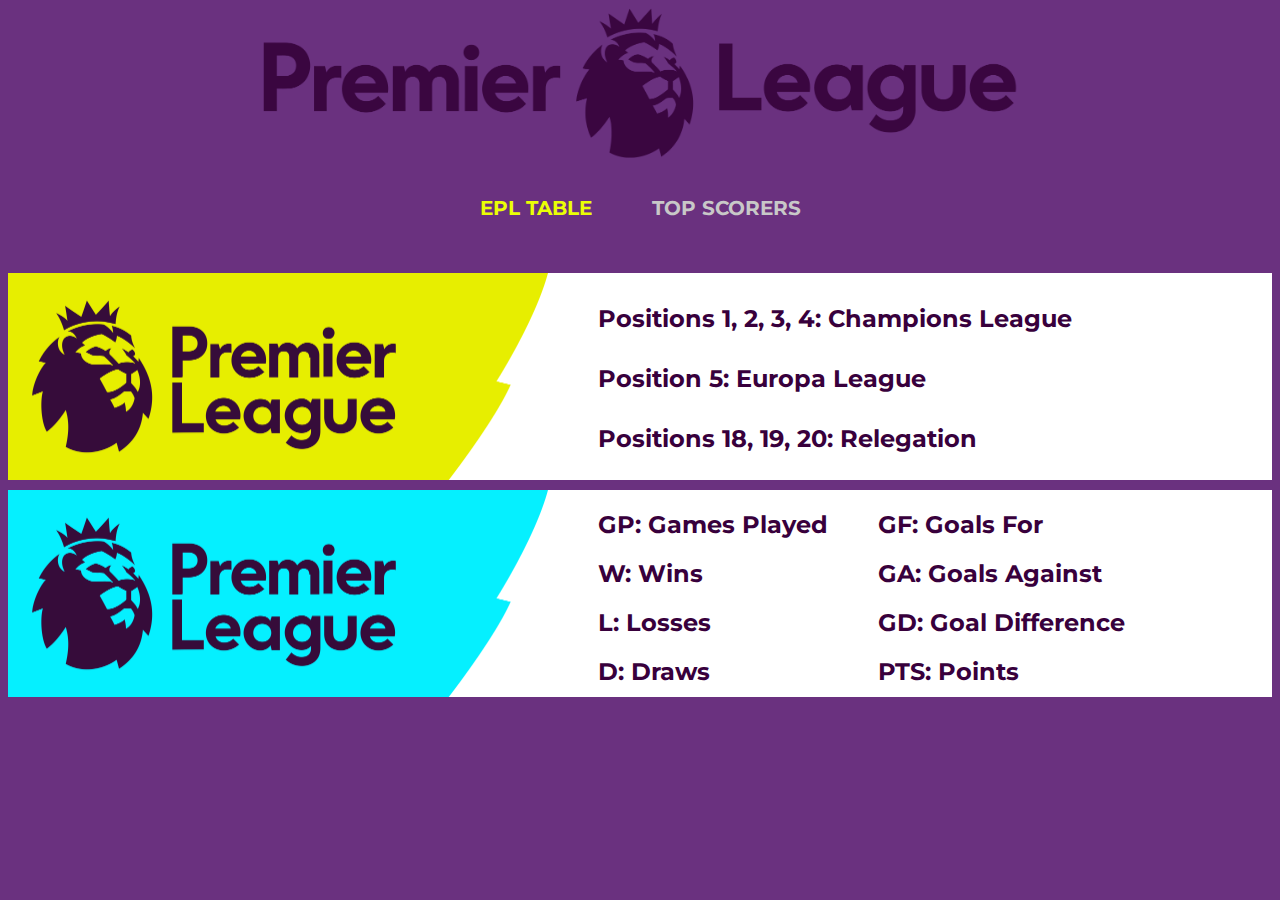
<file: index.html>
<!DOCTYPE html>
<html>
<head>
	<meta charset="utf-8">
	<title>EPL Table</title>
	<link rel="shortcut icon" href="img/icon.png" type="image/x-icon">
	<link rel="stylesheet" href="style.css">
	<link rel="preconnect" href="https://fonts.googleapis.com">
	<link rel="preconnect" href="https://fonts.gstatic.com" crossorigin>
	<link href="https://fonts.googleapis.com/css2?family=Montserrat:wght@300&display=swap" rel="stylesheet">
</head>
<body>
	<header>
		<div class="header__body">
			<img src="img/premier-league-3-logo.png" alt="???">
		</div>
	</header>
	<div class="wrapper">
			<div class="eplblock">
				<a href="index.html"><p class="epltext">EPL TABLE</p></a>
			</div>
			<div class="scorersblock">
				<a href="scorers.html"><p class="scorerstext">TOP SCORERS</p></a>
			</div>
	</div>
	<div class="content">
		<div id = "EPLtable" class = "epltable">
		</div>
	</div>
	<div class="table__footer">
			<img class="footer__img" src="img/premier-league-1.png" alt="???">
			<div class="container">
				<p>Positions 1, 2, 3, 4: Champions League</p>
				<p>Position 5: Europa League</p>
				<p>Positions 18, 19, 20: Relegation</p>
			</div>
	</div>
	<div class="table__footer1">
			<img class="footer__img" src="img/premier-league-3.png" alt="???">
			<div class="container1">
				<p>GP: Games Played</p>
				<p>W: Wins</p>
				<p>L: Losses</p>
				<p>D: Draws</p>
			</div>
			<div class="container2">
				<p>GF: Goals For</p>
				<p>GA: Goals Against</p>
				<p>GD: Goal Difference</p>
				<p>PTS: Points</p>
			</div>
	</div>
	<script src="script.js">
	</script>
</body>
</html>
</file>
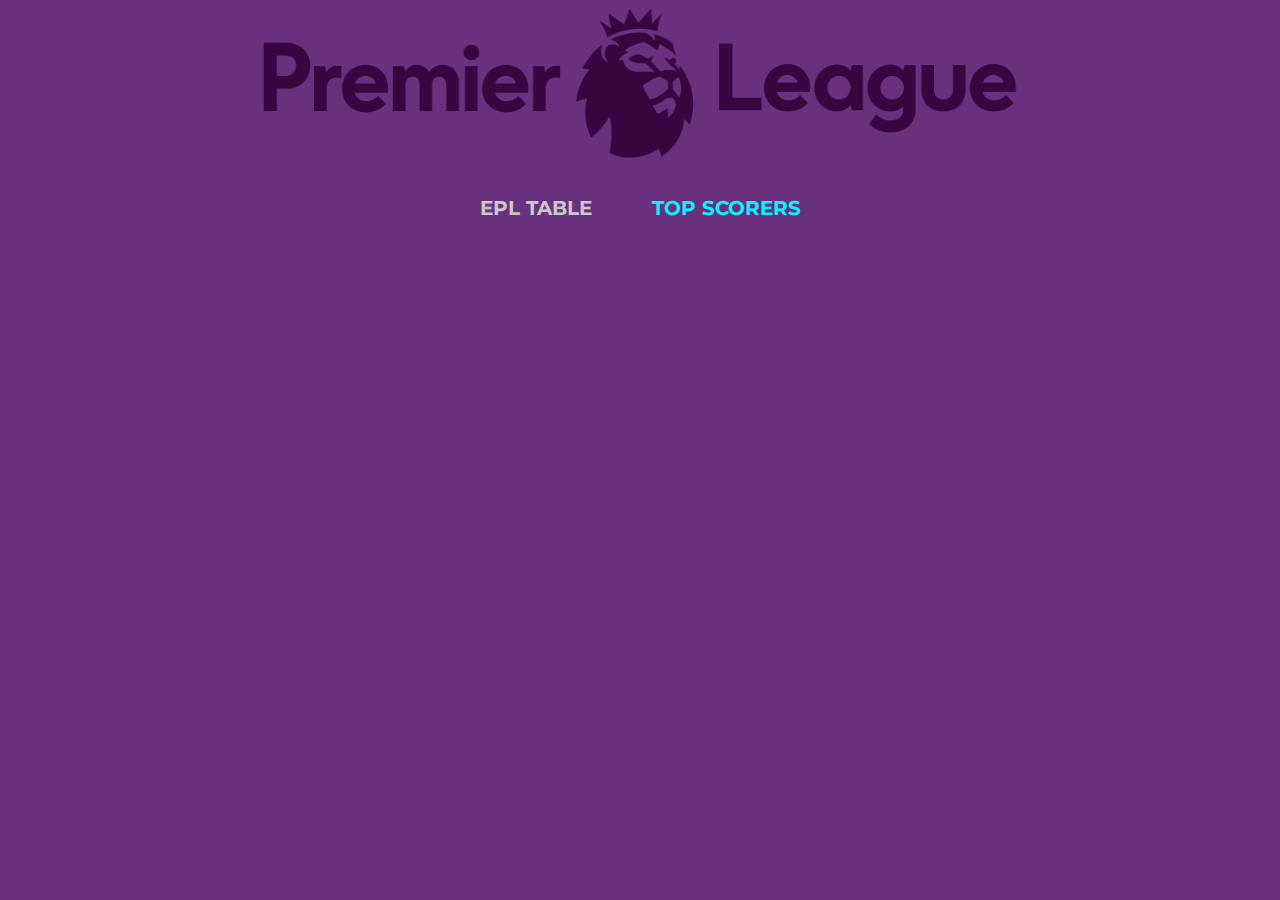
<file: scorers.html>
<!DOCTYPE html>
<html>
<head>
	<meta charset="utf-8">
	<title>Top Scorers</title>
	<link rel="shortcut icon" href="img/icon.png" type="image/x-icon">
	<link rel="stylesheet" href="style.css">
	<link rel="preconnect" href="https://fonts.googleapis.com">
	<link rel="preconnect" href="https://fonts.gstatic.com" crossorigin>
	<link href="https://fonts.googleapis.com/css2?family=Montserrat:wght@300&display=swap" rel="stylesheet">
</head>
<body>
<body>
	<header>
		<div class="header__body">
			<img src="img/premier-league-3-logo.png" alt="???">
		</div>
	</header>
	<div class="wrapper">
		<div class="eplblock">
			<a href="index.html"><p class="epltext1">EPL TABLE</p></a>
		</div>
		<div class="scorersblock">
			<a href="scorers.html"><p class="scorerstext1">TOP SCORERS</p></a>
		</div>
	</div>
	<div class="content">
		<div id = "TOPscorers" class = "scorers">
		</div>
	</div>
	<script src="scorers.js">
	</script>
</body>
</html>
</file>
<file: style.css>
body {
    background-color: #6a317f;
    font-family: 'Montserrat', sans-serif;
}
table {
    margin-top: 15px; 
    background-color: #ffffff;
    border-collapse: collapse; 
}
table td {
    padding: 12px 16px;
}
table tr {
    text-align: center;
    border-bottom: 1px solid #e8e9eb;
}
table  tr:hover {
    color:  #e90052;
    font-weight: bold;
}
.epltable table tr:first-child {
    background-color: #EAFF04;
    font-weight:bold;
    color: black;
}
.scorers {
    margin-bottom: 50px;
}
.scorers tr {
    background-color: #f7f9fc;
}
.scorers table tr:first-child {
    background-color: #04f5ff;
    font-weight:bold;
    color: black;
}
table tr:last-child {
    border-bottom: none;
}
.epltable table tr:nth-child(2) {
    background-color: #87ffb774;
}
.epltable table tr:nth-child(3) {
    background-color: #87ffb774;
}
.epltable table tr:nth-child(4) {
    background-color: #87ffb774;
}
.epltable table tr:nth-child(5) {
    background-color: #87ffb774;
}
.epltable table tr:nth-child(6) {
    background-color: #f5ff8774;
}
.epltable table tr:nth-child(19) {
    background-color: #ffab8774;
}
.epltable table tr:nth-child(20) {
    background-color: #ffab8774;
}
.epltable table tr:nth-child(21) {
    background-color: #ffab8774;
}
header img {
    height: 150px;
}
.header__body {
    display: flex;
    justify-content: center;
}
.content {
    display: flex;
    justify-content: center;
    align-items: center;
    min-with: 650px;
}
.table__footer{
    display: flex;
    margin-top: 30px;
    background-color: white;
}
.footer__img{
    width: 540px;
    height: 207px;
}
.container p {
    padding-top: 7px;
    padding-left: 50px;
    font-size: 24px;
    font-weight: bold;
    color: #38003c;
}
.footer__img1{
    width: 540px;
    height: 207px;
}
.table__footer1{
    display: flex;
    margin-top: 10px;
    background-color: white;
}
.container1 p {
    padding-left: 50px;
    padding-top: 20px;
    margin: 0px;
    font-size: 24px;
    font-weight: bold;
    color: #38003c;
}
.container2 p {
    padding-left: 50px;
    padding-top: 20px;
    margin: 0px;
    font-size: 24px;
    font-weight: bold;
    color: #38003c;
}
.eplblock a {
    text-decoration: none;
}
.scorerstext:hover{
    color: #04f5ff;
    font-size: 23px;
}
.scorerstext1:hover{
    color: #04f5ff;
    font-size: 23px;
}
.epltext:hover {
    font-size: 23px;
    font-weight: bold;
}
.epltext1:hover {
    font-size: 23px;
    font-weight: bold;
    color: #EAFF04;
}
.scorersblock a {
    text-decoration: none;
}
.wrapper {
    display: flex;
    justify-content: center;
    align-items: center;
    margin-top: 15px;
    height: 70px;
}
.box {
    display: flex;
    justify-content: center;
    align-items: center;
}
.epltext {
    color: #EAFF04;
    font-weight: bold;
    font-size: 20px;
    padding-right: 30px;
}
.epltext1 {
    color: #C8C8C8;
    font-weight: bold;
    font-size: 20px;
    padding-right: 30px;
    }
.scorerstext {
    color:  #C8C8C8;
    font-weight: bold;
    font-size: 20px;
    padding-left: 30px;
}
.scorerstext1 {
    color: #04f5ff;
    font-weight: bold;
    font-size: 20px;
    padding-left: 30px;
}
</file>
